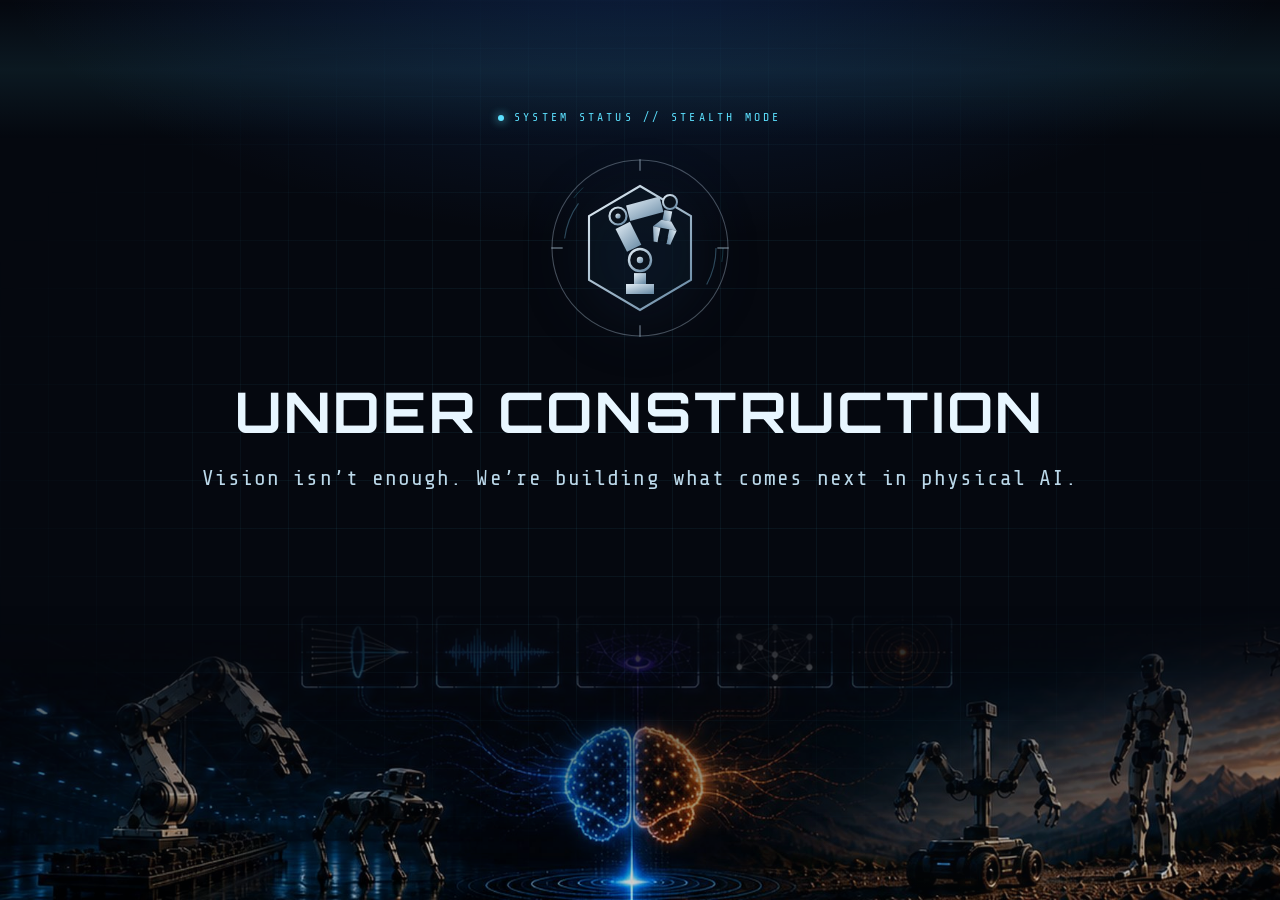
<file: index.html>
<!DOCTYPE html>
<html lang="en">
  <head>
    <meta charset="UTF-8" />
    <meta name="viewport" content="width=device-width, initial-scale=1.0" />
    <title>Percere AI — Under construction</title>
    <meta
      name="description"
      content="Vision isn’t enough. We’re building what comes next in physical AI."
    />
    <meta name="theme-color" content="#05080f" />

    <meta property="og:type" content="website" />
    <meta property="og:title" content="Percere AI" />
    <meta
      property="og:description"
      content="Vision isn’t enough. We’re building what comes next in physical AI."
    />
    <meta property="og:image" content="assets/og.jpg" />
    <meta name="twitter:card" content="summary_large_image" />

    <link rel="icon" href="assets/mark.svg" type="image/svg+xml" />
    <link rel="preconnect" href="https://fonts.googleapis.com" />
    <link rel="preconnect" href="https://fonts.gstatic.com" crossorigin />
    <link
      href="https://fonts.googleapis.com/css2?family=Orbitron:wght@500;700&family=Share+Tech+Mono&display=swap"
      rel="stylesheet"
    />
    <link rel="stylesheet" href="styles.css" />
  </head>
  <body>
    <div class="grid" aria-hidden="true"></div>
    <div class="scan" aria-hidden="true"></div>

    <main class="stage">
      <p class="status">System status // Stealth mode</p>

      <svg class="mark" viewBox="0 0 200 200" role="img" aria-label="Percere robotics mark">
        <defs>
          <linearGradient id="steel" x1="16%" y1="6%" x2="88%" y2="94%">
            <stop offset="0%" stop-color="#d7e4ee" />
            <stop offset="100%" stop-color="#6d8ea8" />
          </linearGradient>
        </defs>

        <circle cx="100" cy="100" r="88" fill="none" stroke="rgba(168, 190, 208, 0.38)" stroke-width="1.1" />
        <path
          d="M100 12 v10 M188 100 h-10 M100 188 v-10 M12 100 h10"
          fill="none"
          stroke="rgba(168, 190, 208, 0.55)"
          stroke-width="1.35"
          stroke-linecap="square"
        />
        <circle class="orbit" cx="100" cy="100" r="76" />
        <circle class="orbit orbit--outer" cx="100" cy="100" r="83" />

        <polygon
          points="100,38 151,68 151,132 100,162 49,132 49,68"
          fill="rgba(12, 24, 38, 0.55)"
          stroke="url(#steel)"
          stroke-width="2.1"
        />

        <!-- pedestal -->
        <rect x="86" y="136" width="28" height="10" fill="url(#steel)" />
        <rect x="94" y="125.1" width="12" height="10.9" fill="url(#steel)" />

        <!-- shoulder -->
        <circle cx="100" cy="112" r="11" fill="#0a121c" stroke="url(#steel)" stroke-width="2.4" />
        <circle cx="100" cy="112" r="3.2" fill="url(#steel)" />

        <!-- upper arm -->
        <polygon points="86.99,103.86 101.30,96.70 89.86,73.82 75.55,80.98" fill="url(#steel)" />

        <!-- elbow -->
        <circle cx="78" cy="68" r="8.5" fill="#0a121c" stroke="url(#steel)" stroke-width="2.2" />
        <circle cx="78" cy="68" r="2.6" fill="url(#steel)" />

        <!-- forearm -->
        <polygon points="86.06,57.54 119.33,48.58 123.49,64.04 90.22,73.00" fill="url(#steel)" />

        <!-- wrist -->
        <circle cx="130" cy="54" r="7" fill="#0a121c" stroke="url(#steel)" stroke-width="2" />

        <!-- parallel jaw gripper -->
        <g transform="translate(130,54) rotate(101)">
          <rect x="8.9" y="-4" width="10.1" height="8" fill="url(#steel)" />
          <polygon points="19,-5 27,-12 27,12 19,5" fill="url(#steel)" />
          <polygon points="27,-12 42,-8.5 42,-4.5 27,-4.5" fill="url(#steel)" />
          <polygon points="27,12 42,8.5 42,4.5 27,4.5" fill="url(#steel)" />
          <rect x="35" y="-4.5" width="6" height="2.2" fill="#0a121c" opacity="0.75" />
          <rect x="35" y="2.3" width="6" height="2.2" fill="#0a121c" opacity="0.75" />
        </g>
      </svg>

      <h1>Under construction</h1>
      <p class="lede">Vision isn’t enough. We’re building what comes next in physical AI.</p>
    </main>

    <div class="horizon" aria-hidden="true">
      <img src="assets/horizon.jpg" alt="" />
    </div>
  </body>
</html>
</file>
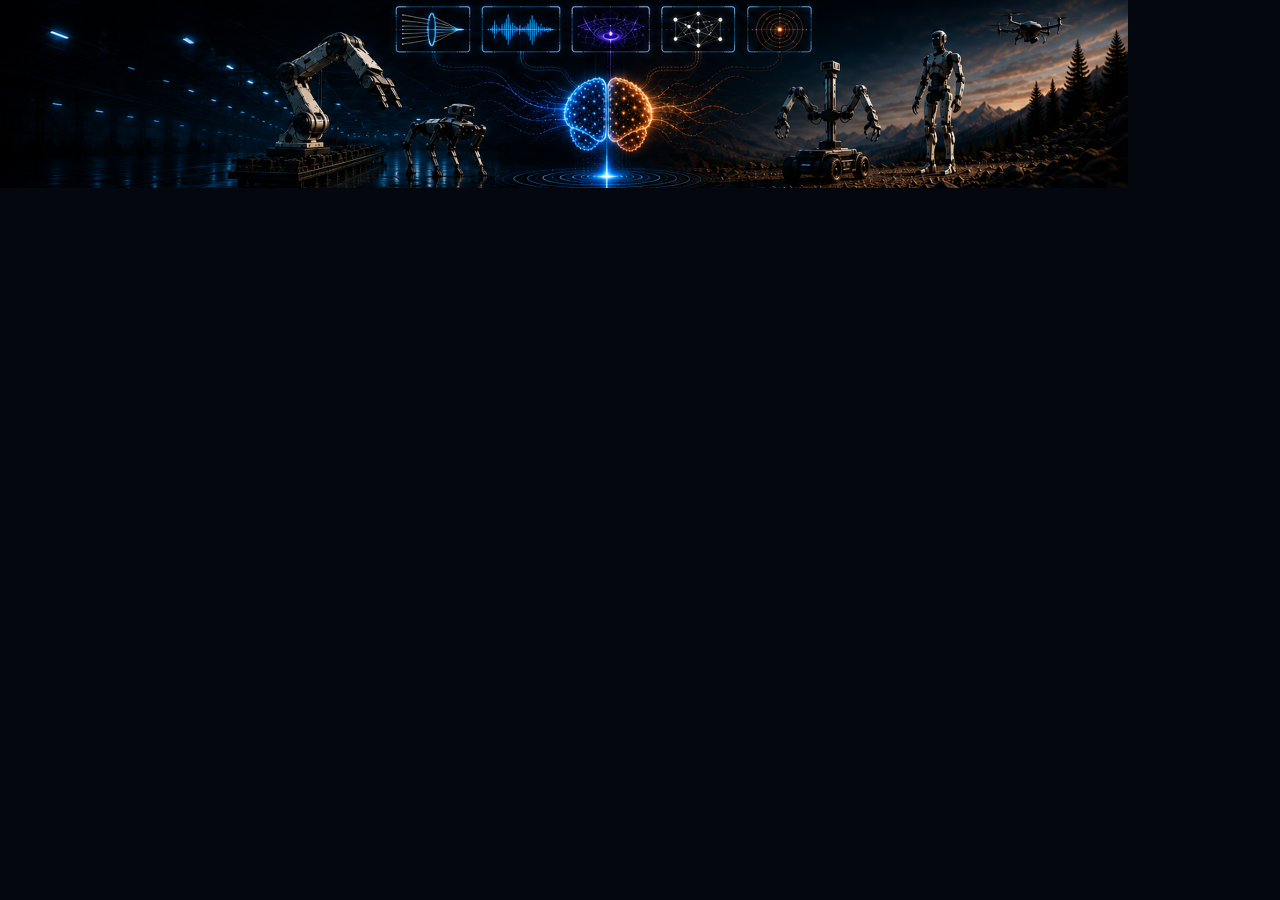
<file: brand/banner.html>
<!doctype html>
<html lang="en">
  <head>
    <meta charset="utf-8" />
    <title>Percere AI — LinkedIn Page cover</title>
    <style>
      * {
        margin: 0;
        padding: 0;
        box-sizing: border-box;
      }

      html,
      body {
        background: #04070d;
      }

      /* Laid out at 6:1 and rendered at a high device scale factor, because
         LinkedIn Pages want a 4200x700 upload and only display it at 1128x191.
         The scene deliberately leaves its left fifth empty: that is where
         LinkedIn overlays the company logo tile. */
      .banner {
        position: relative;
        width: 1128px;
        height: 188px;
        overflow: hidden;
        background: #04070d;
      }

      .scene {
        position: absolute;
        inset: 0;
        width: 100%;
        height: 100%;
        object-fit: cover;
        object-position: 50% 50%;
      }
    </style>
  </head>
  <body>
    <div class="banner">
      <img class="scene" src="banner-strip.png" alt="" />
    </div>
  </body>
</html>
</file>
<file: styles.css>
:root {
  --bg: #05080f;
  --fg: #e8f6ff;
  --muted: #7aa0b8;
  --cyan: #5ce1ff;
  --blue: #2d7dff;
  --horizon-h: clamp(150px, 23vw, 320px);
}

*,
*::before,
*::after {
  box-sizing: border-box;
}

html,
body {
  margin: 0;
  min-height: 100%;
}

body {
  min-height: 100vh;
  color: var(--fg);
  background:
    radial-gradient(1200px 600px at 50% -10%, rgba(45, 125, 255, 0.22), transparent 55%),
    radial-gradient(800px 500px at 80% 110%, rgba(92, 225, 255, 0.12), transparent 50%),
    var(--bg);
  font-family: "Share Tech Mono", ui-monospace, monospace;
  overflow-x: hidden;
}

.grid {
  position: fixed;
  inset: 0;
  background-image:
    linear-gradient(rgba(92, 225, 255, 0.06) 1px, transparent 1px),
    linear-gradient(90deg, rgba(92, 225, 255, 0.06) 1px, transparent 1px);
  background-size: 48px 48px;
  mask-image: radial-gradient(ellipse at center, black 35%, transparent 78%);
  pointer-events: none;
}

.scan {
  position: fixed;
  left: 0;
  right: 0;
  height: 140px;
  background: linear-gradient(
    to bottom,
    transparent,
    rgba(92, 225, 255, 0.08),
    transparent
  );
  animation: sweep 6.5s linear infinite;
  pointer-events: none;
  z-index: 3;
}

@keyframes sweep {
  from {
    transform: translateY(-140px);
  }
  to {
    transform: translateY(100vh);
  }
}

/* The robot lineup from the brand banner, surfacing out of the dark at the
   foot of the page. */
.horizon {
  position: fixed;
  left: 0;
  right: 0;
  bottom: 0;
  height: var(--horizon-h);
  overflow: hidden;
  pointer-events: none;
  mask-image: linear-gradient(to bottom, transparent 0%, rgba(0, 0, 0, 0.55) 42%, black 100%);
}

.horizon img {
  /* Pin the hemisphere cleft (~54.25% into the 6:1 strip) to the same
     vertical axis as the mark. Bright-pixel centroid was too far left
     because the blue lobe and tendrils outweigh the orange side. */
  height: 100%;
  width: auto;
  max-width: none;
  position: relative;
  left: 50%;
  transform: translateX(-54.25%);
  opacity: 0.85;
}

.stage {
  position: relative;
  z-index: 2;
  min-height: 100vh;
  display: flex;
  flex-direction: column;
  align-items: center;
  justify-content: center;
  padding: 2rem clamp(1.1rem, 5vw, 2rem) calc(var(--horizon-h) + 2rem);
  text-align: center;
}

/* Centred flex items size to their content, so without this the headline
   refuses to wrap and drags the layout wider than the viewport. */
.stage > * {
  max-width: 100%;
}

.status {
  display: inline-flex;
  align-items: center;
  gap: 0.6rem;
  margin: 0 0 1.5rem;
  letter-spacing: 0.28em;
  text-transform: uppercase;
  /* Scales down on narrow screens so the full status string stays on one
     line rather than breaking mid-phrase. */
  font-size: clamp(0.58rem, 2.2vw, 0.72rem);
  color: var(--cyan);
}

.status::before {
  content: "";
  width: 6px;
  height: 6px;
  border-radius: 50%;
  background: var(--cyan);
  box-shadow: 0 0 10px var(--cyan);
  animation: pulse 2.4s ease-in-out infinite;
}

@keyframes pulse {
  0%,
  100% {
    opacity: 1;
    transform: scale(1);
  }
  50% {
    opacity: 0.35;
    transform: scale(0.7);
  }
}

.mark {
  width: min(200px, 48vw);
  height: auto;
  margin-bottom: 1.75rem;
  filter: drop-shadow(0 10px 28px rgba(20, 40, 70, 0.45));
}

.orbit {
  fill: none;
  stroke: rgba(106, 168, 200, 0.4);
  stroke-width: 1.15;
  stroke-dasharray: 38 210;
  transform-origin: 100px 100px;
  animation: spin 28s linear infinite;
}

.orbit--outer {
  stroke: rgba(92, 225, 255, 0.24);
  stroke-width: 0.9;
  stroke-dasharray: 14 300;
  animation-duration: 44s;
  animation-direction: reverse;
}

@keyframes spin {
  to {
    transform: rotate(360deg);
  }
}

h1 {
  margin: 0 0 0.9rem;
  font-family: Orbitron, sans-serif;
  font-weight: 700;
  font-size: clamp(1.5rem, 6.4vw, 3.5rem);
  letter-spacing: 0.05em;
  text-transform: uppercase;
  overflow-wrap: break-word;
}

.lede {
  margin: 0;
  width: 58rem;
  font-size: clamp(1.02rem, 2.6vw, 1.35rem);
  line-height: 1.5;
  letter-spacing: 0.05em;
  color: #bcd9ea;
  /* Keeps "AI." from being orphaned on its own line when the sentence does
     have to wrap on narrower viewports. */
  text-wrap: balance;
}

@media (prefers-reduced-motion: reduce) {
  .scan,
  .orbit,
  .status::before {
    animation: none;
  }
}
</file>
